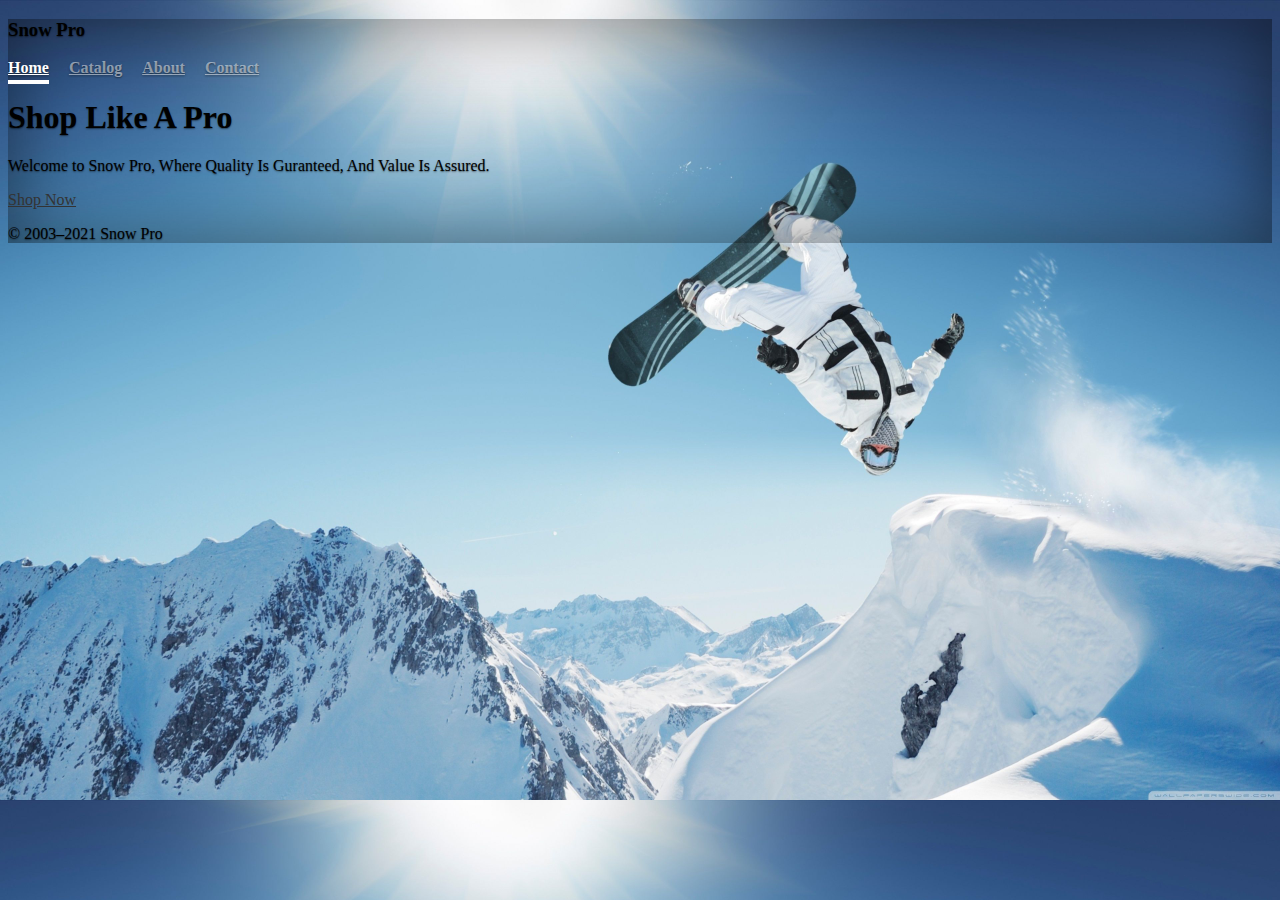
<file: index.html>
<!doctype html>
<html lang="en">
  <head>
    <meta charset="utf-8">
    <meta name="viewport" content="width=device-width, initial-scale=1, shrink-to-fit=no">
    <title>Snow Pro</title>
    <link rel="shortcut icon" type="image/png" href="logo.png"/>
    <link rel="canonical" href="https://getbootstrap.com/docs/4.5/examples/cover/">
    <!-- Bootstrap core CSS -->
    <link href="https://cdn.jsdelivr.net/npm/bootstrap@5.0.0-beta1/dist/css/bootstrap.min.css" rel="stylesheet" integrity="sha384-giJF6kkoqNQ00vy+HMDP7azOuL0xtbfIcaT9wjKHr8RbDVddVHyTfAAsrekwKmP1" crossorigin="anonymous">
    <!--Basic styles for responsive page layout-->
    <style>
      .bd-placeholder-img {
        font-size: 1.125rem;
        text-anchor: middle;
        -webkit-user-select: none;
        -moz-user-select: none;
        -ms-user-select: none;
        user-select: none;
      }
      .bg_img {
        background-size: 100%;
      }
      @media (min-width: 768px) {
        .bd-placeholder-img-lg {
          font-size: 3.5rem;
        }
      }
    </style>
    <link href="cover.css" rel="stylesheet">
  </head>
  <body class="text-center bg_img" style="background-image: url('bg1.png')">
    <div class="cover-container d-flex w-100 h-100 p-3 mx-auto flex-column">
  <header class="masthead mb-auto">
    <div class="inner">
      <h3 class="masthead-brand">Snow Pro</h3>
      <nav class="nav nav-masthead justify-content-center">
        <a class="nav-link active" href="index.html">Home</a>
        <a class="nav-link" href="catalog.html">Catalog</a>
        <a class="nav-link" href="about.html">About</a>
        <a class="nav-link" href="contact.html">Contact</a>
      </nav>
    </div>
  </header>
<!--Attributes for centered page content-->
  <main role="main" class="inner cover">
    <h1 class="cover-heading">Shop Like A Pro</h1>
    <p class="lead">Welcome to Snow Pro, Where Quality Is Guranteed, And Value Is Assured.</p>
    <p class="lead">
      <a href="catalog.html" class="btn btn-lg btn-secondary">Shop Now</a>
    </p>
  </main>
  <!-- <img src="bg1.png" class="img-fluid" alt="snowboarder"> -->
  <footer class="mastfoot mt-auto">
    <div class="inner">
      <p></p>
    </div>
    <p class="mb-1">&copy; 2003–2021 Snow Pro</p>
  </footer>
</div>
<div >
</body>
</html>
</file>
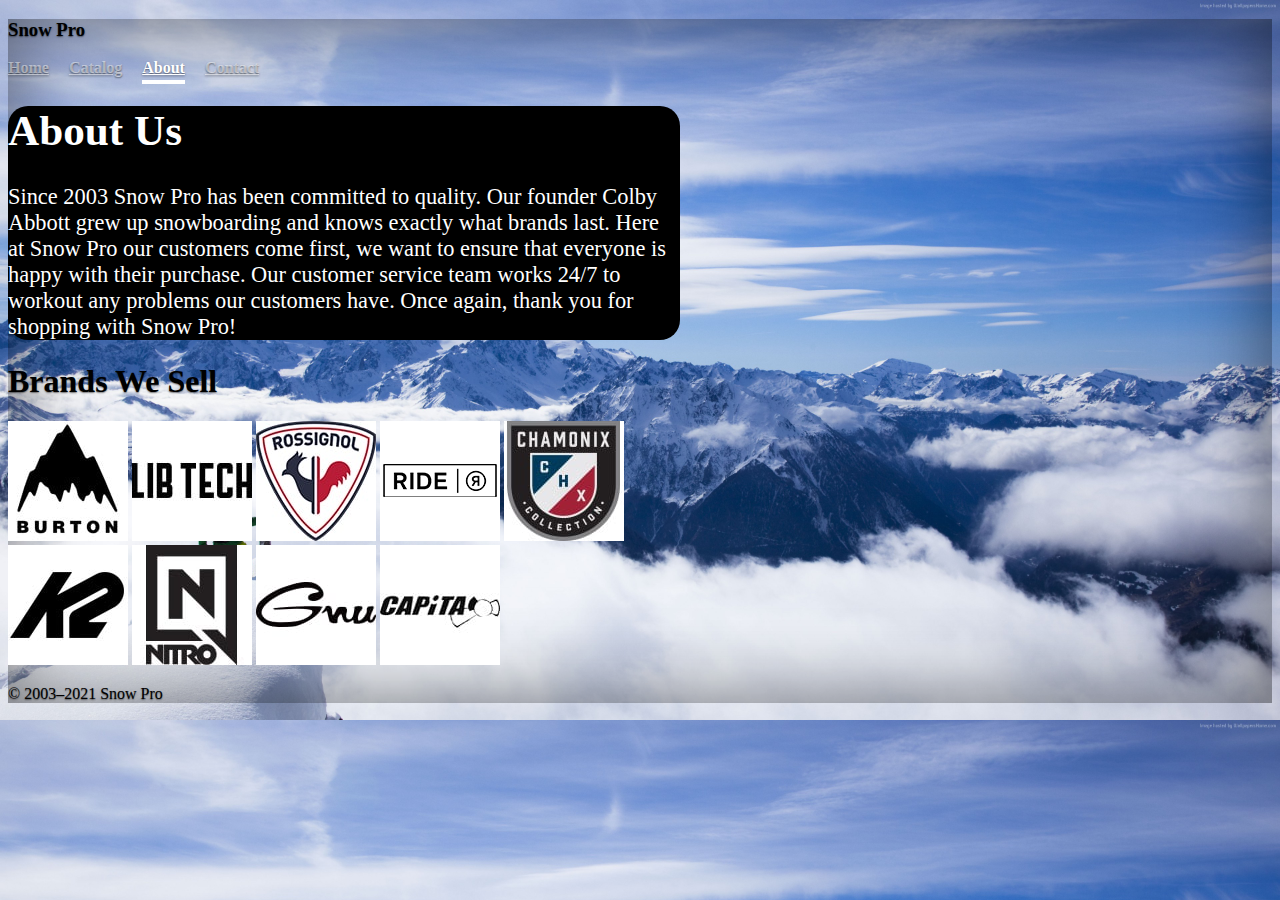
<file: about.html>
<!doctype html>
<html lang="en">
  <head>
    <meta charset="utf-8">
    <meta name="viewport" content="width=device-width, initial-scale=1, shrink-to-fit=no">
    <title>About Us</title>
    <link rel="shortcut icon" type="image/png" href="logo.png"/>

    <link rel="canonical" href="https://getbootstrap.com/docs/4.5/examples/cover/">

    <!-- Bootstrap core CSS -->
    <link href="https://cdn.jsdelivr.net/npm/bootstrap@5.0.0-beta1/dist/css/bootstrap.min.css" rel="stylesheet" integrity="sha384-giJF6kkoqNQ00vy+HMDP7azOuL0xtbfIcaT9wjKHr8RbDVddVHyTfAAsrekwKmP1" crossorigin="anonymous">
    <!--Basic styles for responsive page layout-->
    <style>
      .bd-placeholder-img {
        font-size: 1.125rem;
        text-anchor: middle;
        -webkit-user-select: none;
        -moz-user-select: none;
        -ms-user-select: none;
        user-select: none;
      }
      .bg_img {
        background-size: 100%;
      }
      @media (min-width: 768px) {
        .bd-placeholder-img-lg {
          font-size: 3.5rem;
        }
      }
      h1.footer{
        color: black;
      }
      main{
          color: white;
          background-color: black;
          border-radius: 20px;
      }
      p#about{
        font-size: 1.4em;
      }
      h1#heading{
          font-size: 2.7em;
      }
    </style>
    <link href="cover.css" rel="stylesheet">
  </head>
  <body class="text-center bg_img" style="background-image: url('bg6.png')">
    <div class="cover-container d-flex w-100 h-100 p-3 mx-auto flex-column">
        <header class="masthead mb-auto">
            <div class="inner">
              <h3 class="masthead-brand">Snow Pro</h3>
              <nav class="nav nav-masthead justify-content-center">
                <a class="nav-link" href="index.html">Home</a>
                <a class="nav-link" href="catalog.html">Catalog</a>
                <a class="nav-link active" href="about.html">About</a>
                <a class="nav-link" href="contact.html">Contact</a>
              </nav>
            </div>
        </header>

  <main role="main" class="inner cover">
    <h1 class="cover-heading" id="heading" >About Us</h1>
    <p class="lead" id="about">Since 2003 Snow Pro has been committed to quality. Our founder Colby Abbott grew up snowboarding and knows exactly what brands last. Here at Snow Pro our customers come first, we want to ensure that everyone is happy with their purchase. Our customer service team works 24/7 to workout any problems our customers have. Once again, thank you for shopping with Snow Pro!</p>
  </main>
  <footer class="mastfoot mt-auto">
    <h1 class="footer">Brands We Sell</h1>
    <div class="inner">
        <img src="logo1.png" class="img-thumbnail" alt="...">
        <img src="logo2.png" class="img-thumbnail" alt="...">
        <img src="logo3.png" class="img-thumbnail" alt="...">
        <img src="logo4.png" class="img-thumbnail" alt="...">
        <img src="logo5.png" class="img-thumbnail" alt="...">
        <img src="logo6.png" class="img-thumbnail" alt="...">
        <img src="logo7.png" class="img-thumbnail" alt="...">
        <img src="logo8.png" class="img-thumbnail" alt="...">
        <img src="logo9.png" class="img-thumbnail" alt="...">
    </div>
    <p class="mb-1">&copy; 2003–2021 Snow Pro</p>
  </footer>
</div>
</body>
</html>
</file>
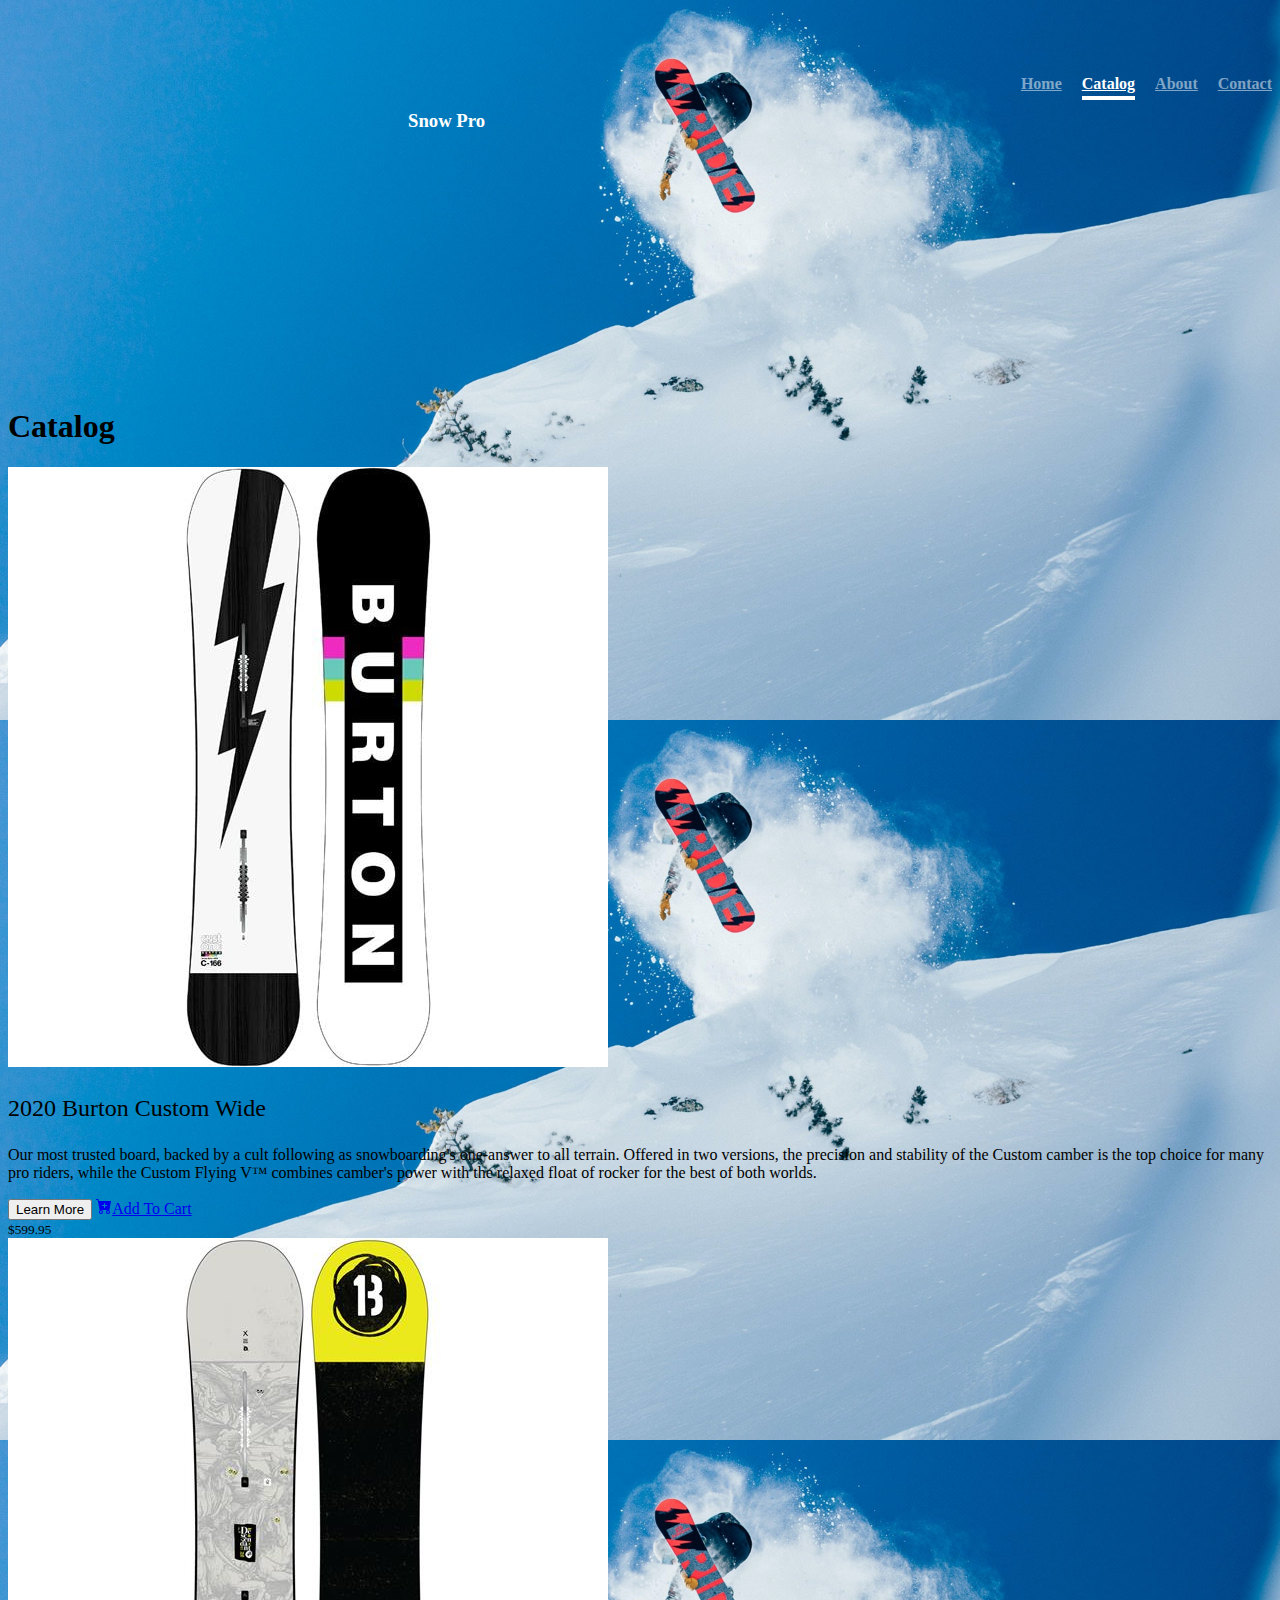
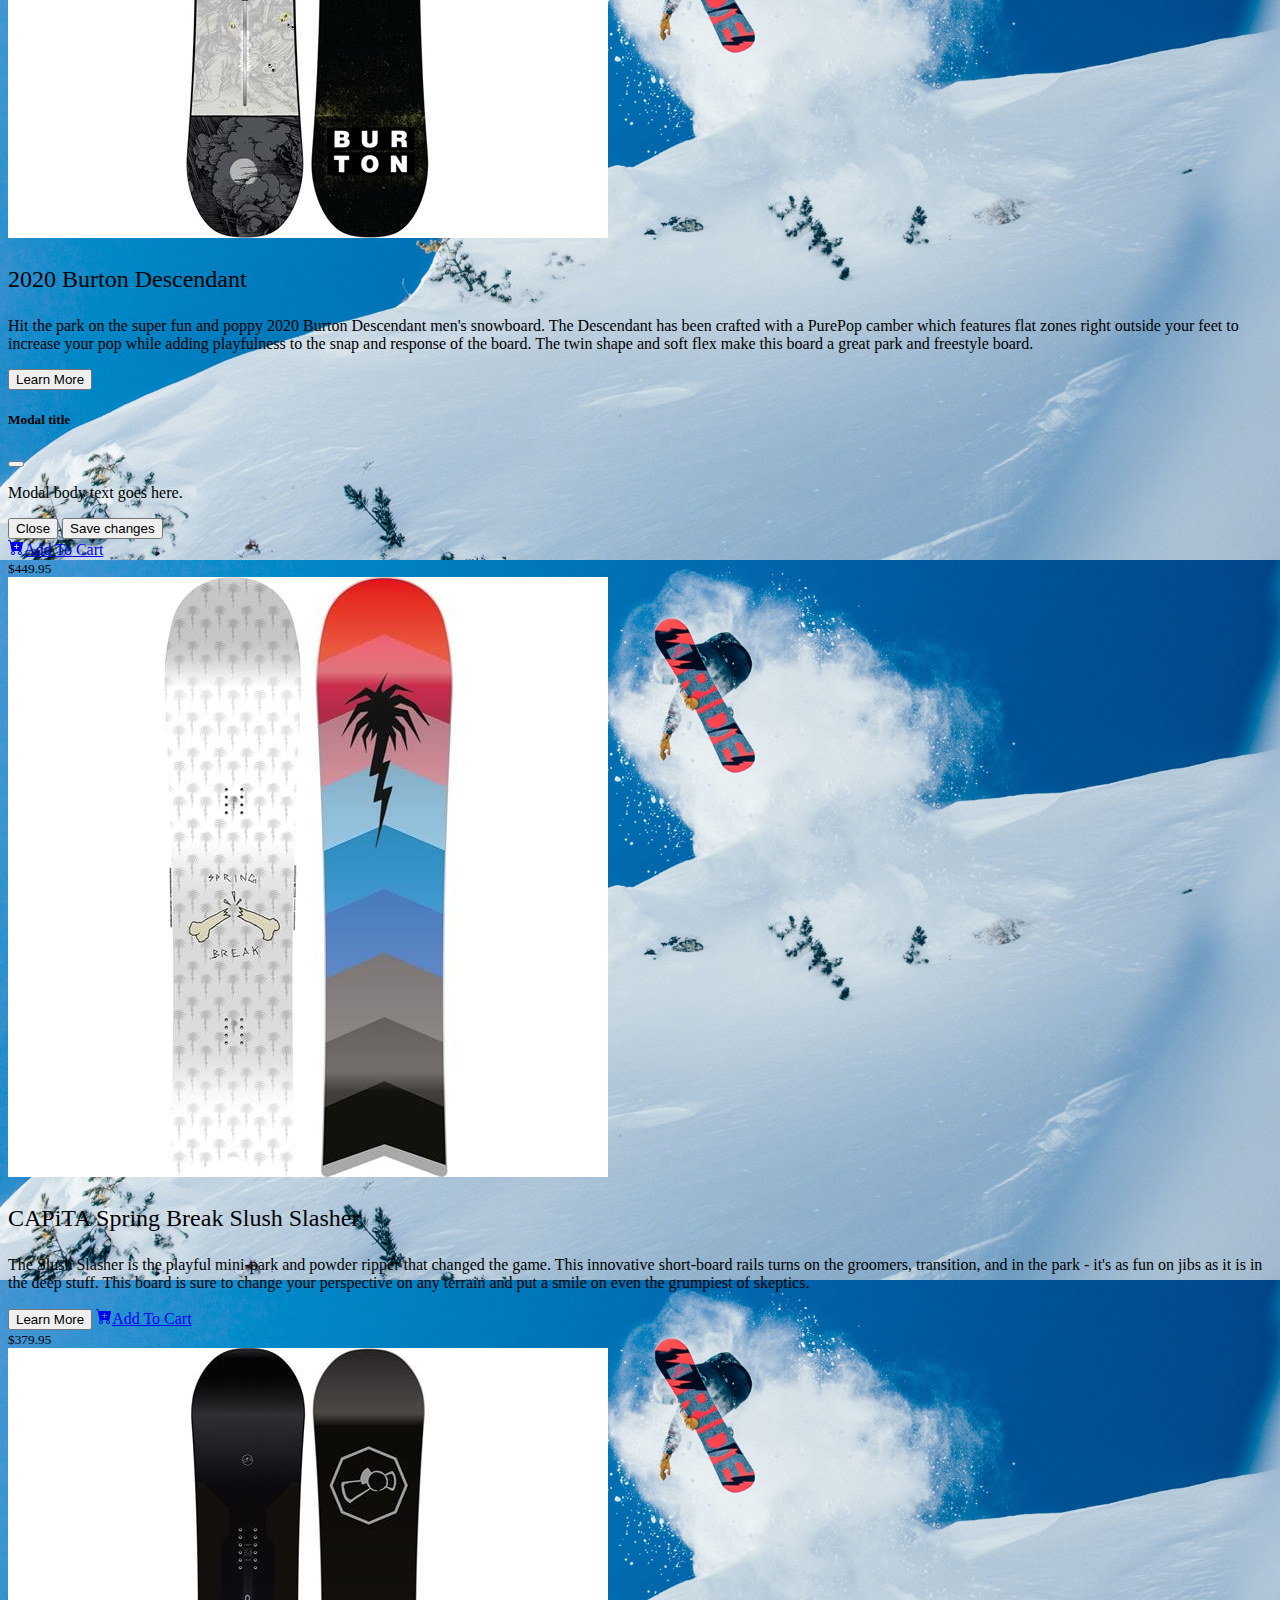
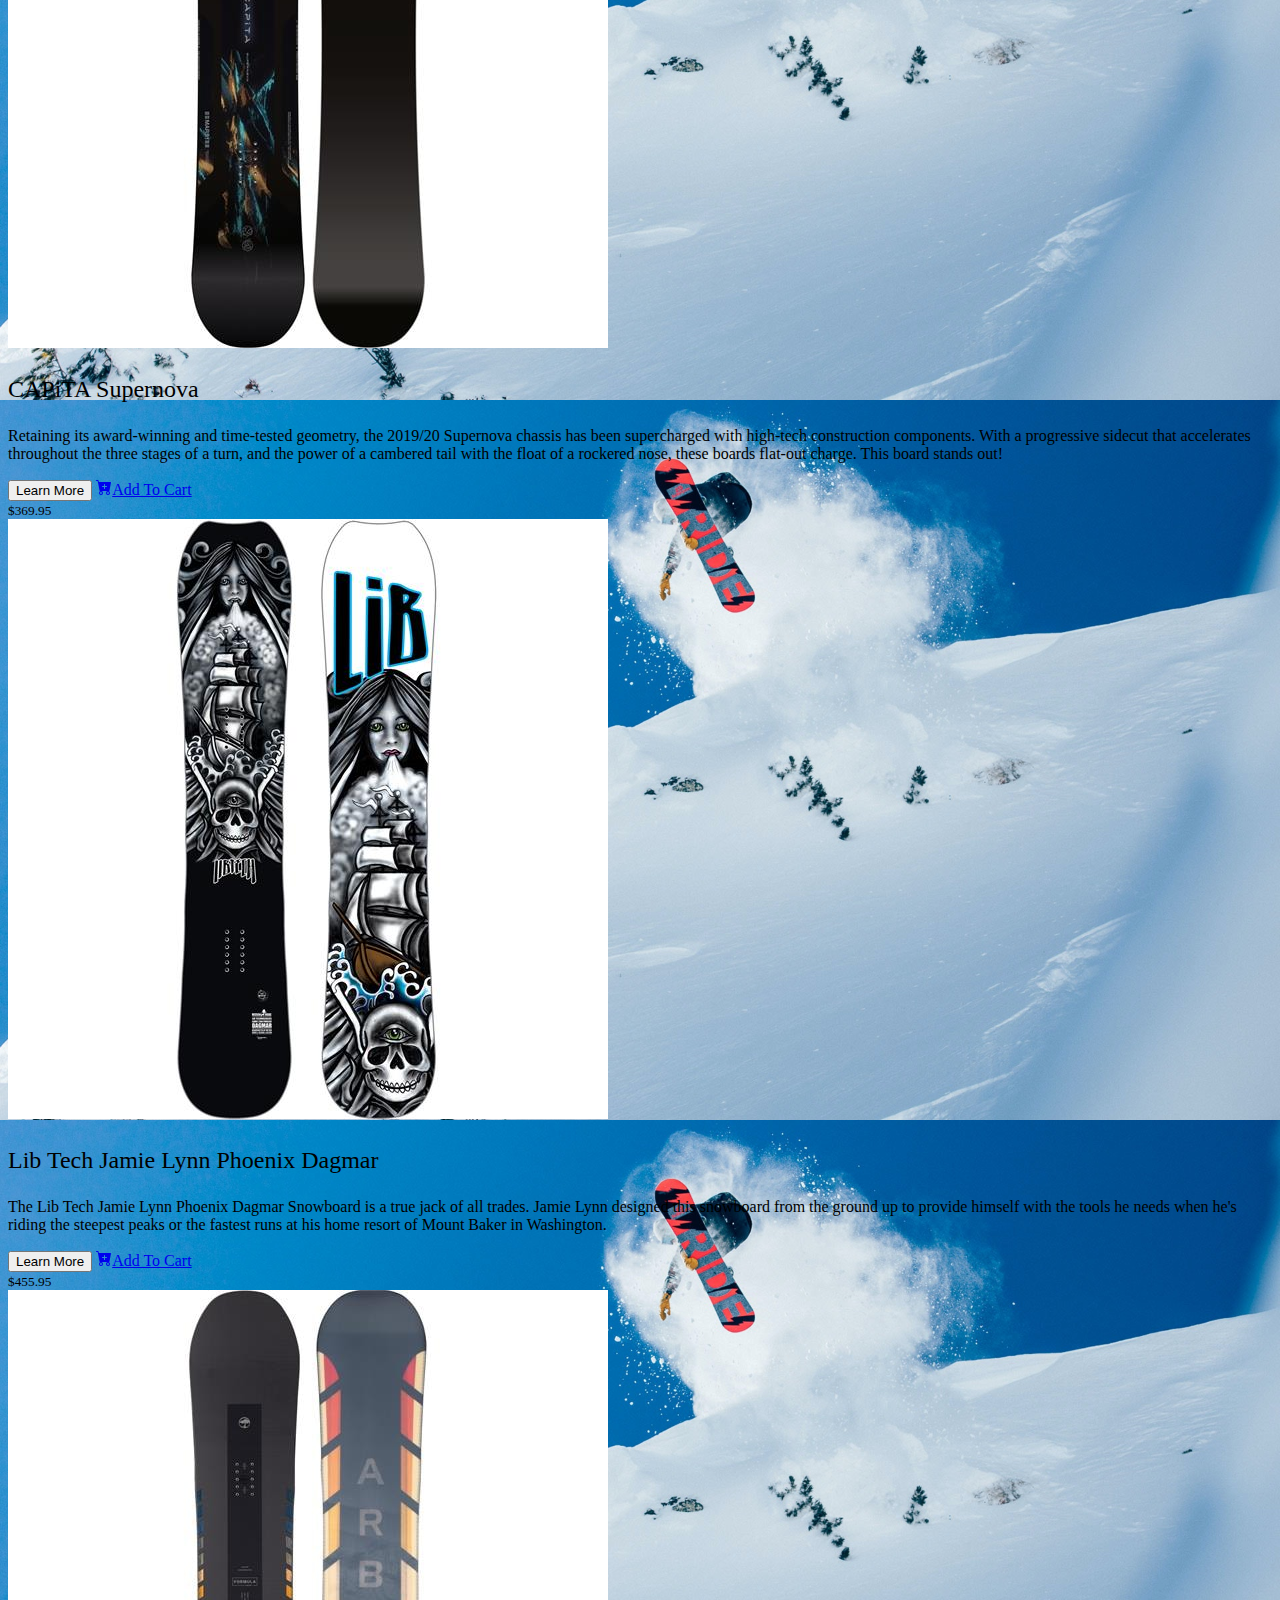
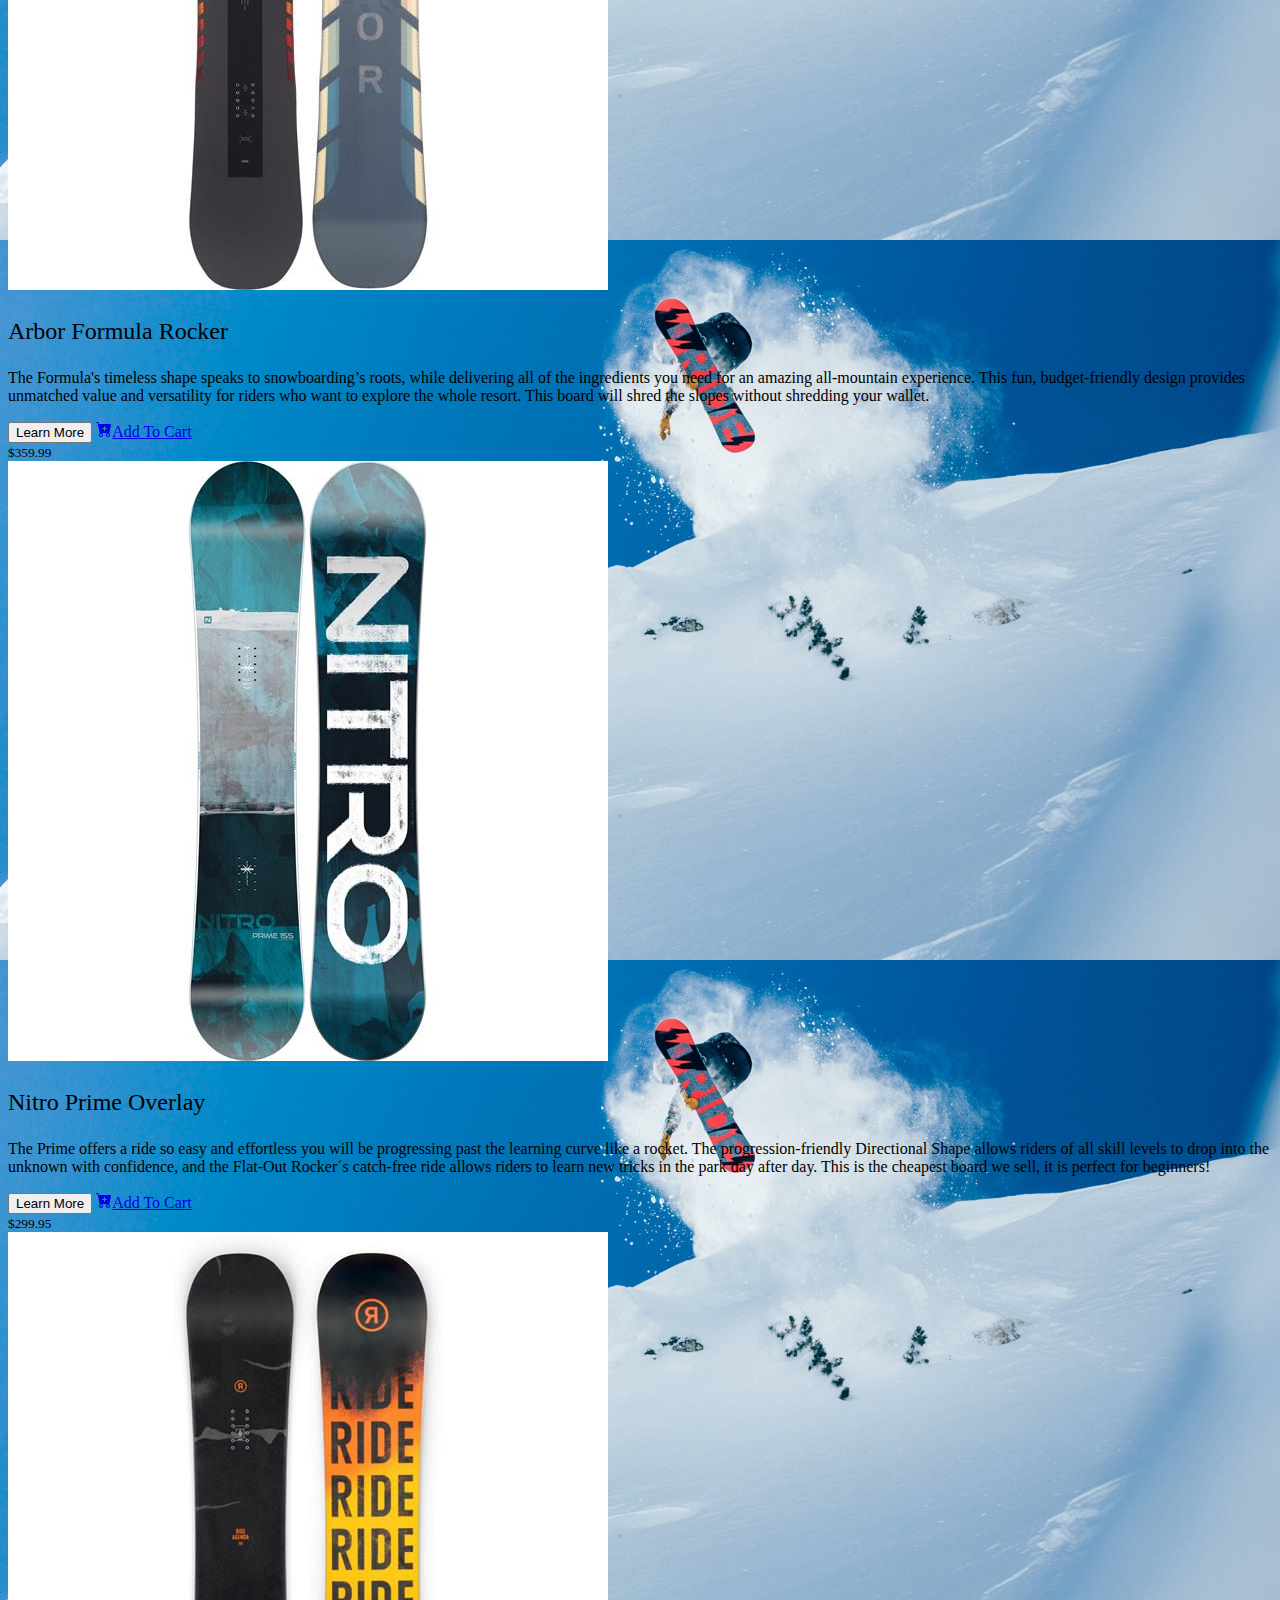
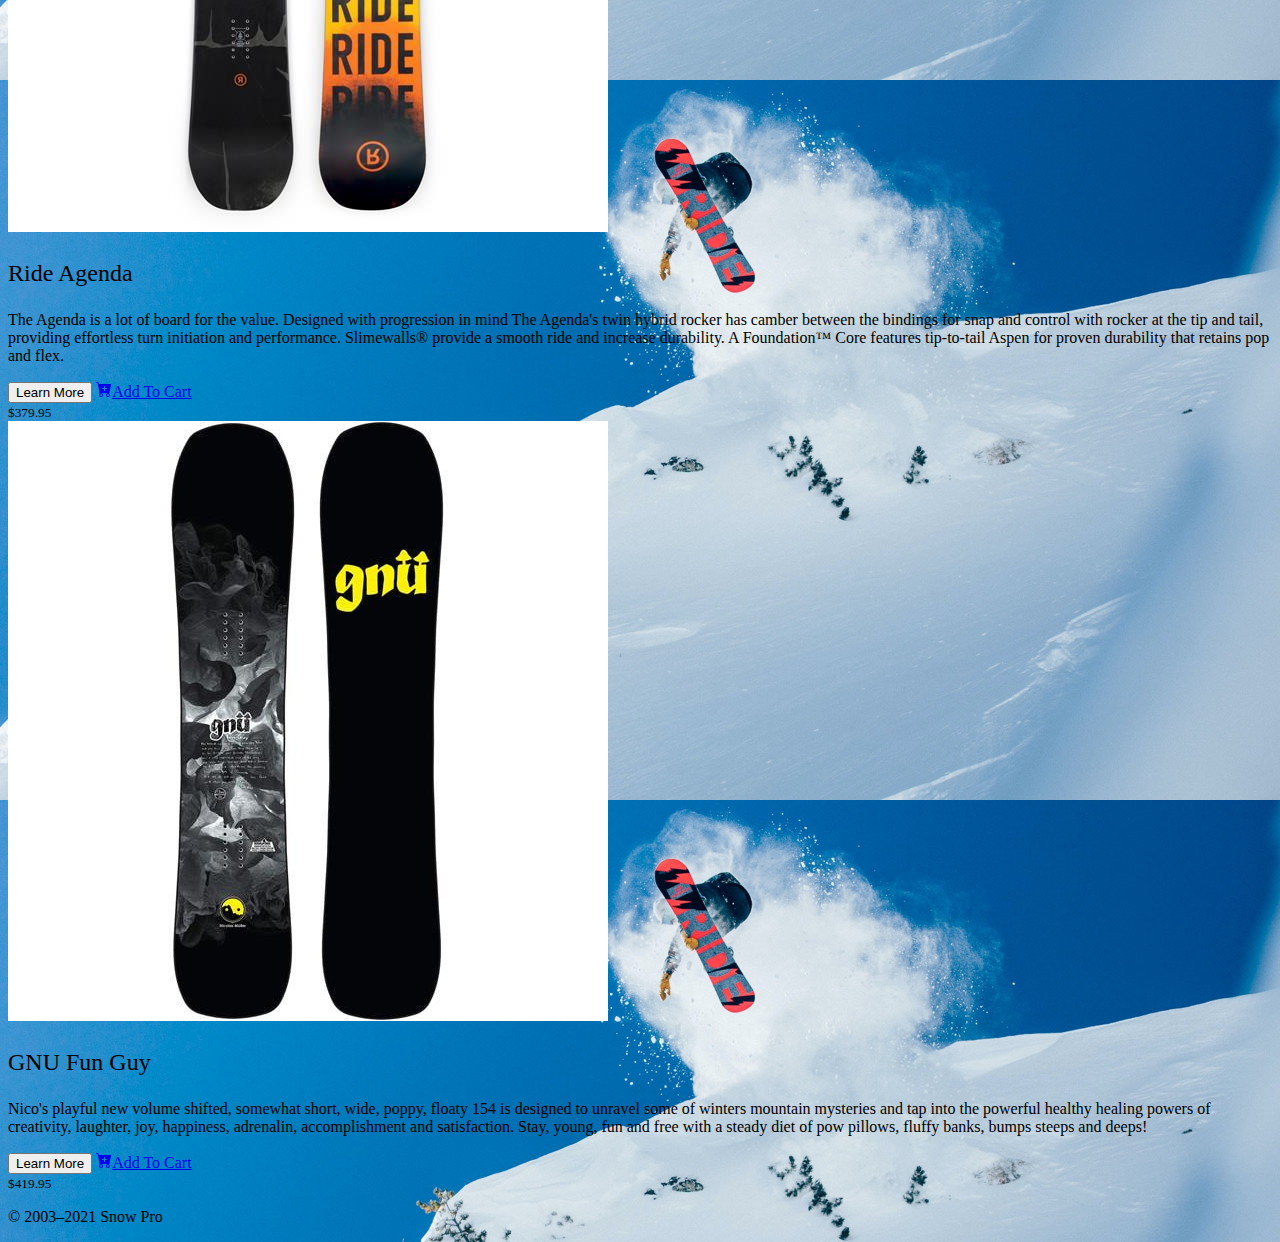
<file: catalog.html>
<!doctype html>
<html lang="en">
  <head>
    <meta charset="utf-8">
    <meta name="viewport" content="width=device-width, initial-scale=1">
    <title>Snow Pro</title>
    <link rel="shortcut icon" type="image/png" href="logo.png"/>

    <link rel="canonical" href="https://getbootstrap.com/docs/5.0/examples/album/">


    <!-- Bootstrap core CSS -->
    <link href="https://cdn.jsdelivr.net/npm/bootstrap@5.0.0-beta1/dist/css/bootstrap.min.css" rel="stylesheet" integrity="sha384-giJF6kkoqNQ00vy+HMDP7azOuL0xtbfIcaT9wjKHr8RbDVddVHyTfAAsrekwKmP1" crossorigin="anonymous">

    <style>
      .bd-placeholder-img {
        font-size: 1.125rem;
        text-anchor: middle;
        -webkit-user-select: none;
        -moz-user-select: none;
        user-select: none;
      }
      .bg_img {
        background-size: 100%;
      }
      @media (min-width: 768px) {
        .bd-placeholder-img-lg {
          font-size: 3.5rem;
        }
      }
      p#description{
        color: black;
        font-weight: 600;
      }

      .masthead {
        margin-bottom: 2rem;
      }

      .masthead-brand {
        margin-bottom: 0;
      }

      .nav-masthead .nav-link {
        padding: .25rem 0;
        font-weight: 700;
        color: rgba(255, 255, 255, .5);
        background-color: transparent;
        border-bottom: .25rem solid transparent;
      }

      .nav-masthead .nav-link:hover,
      .nav-masthead .nav-link:focus {
        border-bottom-color: rgba(255, 255, 255, .25);
      }

      .nav-masthead .nav-link + .nav-link {
        margin-left: 1rem;
      }

      .nav-masthead .active {
        color: #fff;
        border-bottom-color: #fff;
      }
      /*Makes Page Responsive*/
      @media (min-width: 48em) {
        .masthead-brand {
          float: left;
        }
        .nav-masthead {
          float: right;
        }
      }
      /*Makes Product Names Bolder*/
      p#title{
        font-weight: 500;
        font-size: 1.5em;
      }
      h1#title{
        font-size: 7em;
      }
      /*Fixes Nav Bar Spacing*/
      a#item{
        transform: translateX(-400px) translateY(16px);
      }
      h3#top{
        transform: translateX(400px) translateY(16px);
        color: white;
      }
    </style>

  </head>
  <body>
    
    <header class="masthead mb-auto">
      <div class="inner">
        <h3 class="masthead-brand" id="top">Snow Pro</h3>
        <nav class="nav nav-masthead justify-content-center" id="nav">
          <a class="nav-link" id="item" href="index.html">Home</a>
          <a class="nav-link active" id="item" href="catalog.html">Catalog</a>
          <a class="nav-link" id="item" href="about.html">About</a>
          <a class="nav-link" id="item" href="contact.html">Contact</a>
        </nav>
      </div>
    </header>

<main>

  <section class="py-5 text-center container">
    <!--Cover Image-->
    <body class="text-center bg_img" style="background-image: url('bg4.png')"></body>
    <div class="row py-lg-5">
      <div class="col-lg-6 col-md-8 mx-auto">
        <h1 class="fw-light" id="title"><br><br></h1>
        <p class="lead text-dark" id="description"></p>
        <p>
        </p>
      </div>
    </div>
  </section>

  <div class="album py-5 bg-light">
    <div class="container">
      <h1>Catalog</h1>
      <!--This Is a Container for all the products, it aligns them all neatly-->
      <div class="row row-cols-1 row-cols-sm-2 row-cols-md-3 g-3">
        <div class="col">
          <div class="card shadow-sm">
            <img src="sb1.png" class="img-thumbnail" alt="...">
            <div class="card-body">
              <p class="card-text" id="title">2020 Burton Custom Wide</p>
              <p class="card-text">Our most trusted board, backed by a cult following as snowboarding's one-answer to all terrain. Offered in two versions, the precision and stability of the Custom camber is the top choice for many pro riders, while the Custom Flying V™ combines camber's power with the relaxed float of rocker for the best of both worlds.</p>
              <div class="d-flex justify-content-between align-items-center">
                <div class="btn-group">
                  <button type="button" class="btn btn-sm btn-outline-secondary">Learn More</button>
                  <a href="checkout.html" button type="button" class="btn btn-primary">
                    <svg xmlns="http://www.w3.org/2000/svg" width="16" height="16" fill="currentColor" class="bi bi-cart-plus-fill" viewBox="0 0 16 16">
      <path d="M.5 1a.5.5 0 0 0 0 1h1.11l.401 1.607 1.498 7.985A.5.5 0 0 0 4 12h1a2 2 0 1 0 0 4 2 2 0 0 0 0-4h7a2 2 0 1 0 0 4 2 2 0 0 0 0-4h1a.5.5 0 0 0 .491-.408l1.5-8A.5.5 0 0 0 14.5 3H2.89l-.405-1.621A.5.5 0 0 0 2 1H.5zM6 14a1 1 0 1 1-2 0 1 1 0 0 1 2 0zm7 0a1 1 0 1 1-2 0 1 1 0 0 1 2 0zM9 5.5V7h1.5a.5.5 0 0 1 0 1H9v1.5a.5.5 0 0 1-1 0V8H6.5a.5.5 0 0 1 0-1H8V5.5a.5.5 0 0 1 1 0z"></path>
      </svg>Add To Cart</button></a>
                </div>
                <small class="text-muted">$599.95</small>
              </div>
            </div>
          </div>
        </div>
        <div class="col">
          <div class="card shadow-sm">
            <img src="sb2.png" class="img-thumbnail" alt="...">

            <div class="card-body">
              <p class="card-text" id="title">2020 Burton Descendant</p>
              <p class="card-text">Hit the park on the super fun and poppy 2020 Burton Descendant men's snowboard. The Descendant has been crafted with a PurePop camber which features flat zones right outside your feet to increase your pop while adding playfulness to the snap and response of the board. The twin shape and soft flex make this board a great park and freestyle board.</p>
              <div class="d-flex justify-content-between align-items-center">
                <div class="btn-group">
                  <button type="button" class="btn btn-sm btn-outline-secondary">Learn More</button>
                  <div class="modal" tabindex="-1">
                    <div class="modal-dialog">
                      <div class="modal-content">
                        <div class="modal-header">
                          <h5 class="modal-title">Modal title</h5>
                          <button type="button" class="btn-close" data-bs-dismiss="modal" aria-label="Close"></button>
                        </div>
                        <div class="modal-body">
                          <p>Modal body text goes here.</p>
                        </div>
                        <div class="modal-footer">
                          <button type="button" class="btn btn-secondary" data-bs-dismiss="modal">Close</button>
                          <button type="button" class="btn btn-primary">Save changes</button>
                        </div>
                      </div>
                    </div>
                  </div>
                  <a href="checkout.html" button type="button" class="btn btn-primary">
                    <svg xmlns="http://www.w3.org/2000/svg" width="16" height="16" fill="currentColor" class="bi bi-cart-plus-fill" viewBox="0 0 16 16">
      <path d="M.5 1a.5.5 0 0 0 0 1h1.11l.401 1.607 1.498 7.985A.5.5 0 0 0 4 12h1a2 2 0 1 0 0 4 2 2 0 0 0 0-4h7a2 2 0 1 0 0 4 2 2 0 0 0 0-4h1a.5.5 0 0 0 .491-.408l1.5-8A.5.5 0 0 0 14.5 3H2.89l-.405-1.621A.5.5 0 0 0 2 1H.5zM6 14a1 1 0 1 1-2 0 1 1 0 0 1 2 0zm7 0a1 1 0 1 1-2 0 1 1 0 0 1 2 0zM9 5.5V7h1.5a.5.5 0 0 1 0 1H9v1.5a.5.5 0 0 1-1 0V8H6.5a.5.5 0 0 1 0-1H8V5.5a.5.5 0 0 1 1 0z"></path>
      </svg>Add To Cart</button></a>
                </div>
                <small class="text-muted">$449.95</small>
              </div>
            </div>
          </div>
        </div>
        <div class="col">
          <div class="card shadow-sm">
            <img src="sb3.png" class="img-thumbnail" alt="...">

            <div class="card-body">
              <p class="card-text" id="title">CAPiTA Spring Break Slush Slasher</p>
              <p class="card-text">The Slush Slasher is the playful mini-park and powder ripper that changed the game. This innovative short-board rails turns on the groomers, transition, and in the park - it's as fun on jibs as it is in the deep stuff. This board is sure to change your perspective on any terrain and put a smile on even the grumpiest of skeptics. </p>
              <div class="d-flex justify-content-between align-items-center">
                <div class="btn-group">
                  <button type="button" class="btn btn-sm btn-outline-secondary">Learn More</button>
                  <a href="checkout.html" button type="button" class="btn btn-primary">
                    <svg xmlns="http://www.w3.org/2000/svg" width="16" height="16" fill="currentColor" class="bi bi-cart-plus-fill" viewBox="0 0 16 16">
      <path d="M.5 1a.5.5 0 0 0 0 1h1.11l.401 1.607 1.498 7.985A.5.5 0 0 0 4 12h1a2 2 0 1 0 0 4 2 2 0 0 0 0-4h7a2 2 0 1 0 0 4 2 2 0 0 0 0-4h1a.5.5 0 0 0 .491-.408l1.5-8A.5.5 0 0 0 14.5 3H2.89l-.405-1.621A.5.5 0 0 0 2 1H.5zM6 14a1 1 0 1 1-2 0 1 1 0 0 1 2 0zm7 0a1 1 0 1 1-2 0 1 1 0 0 1 2 0zM9 5.5V7h1.5a.5.5 0 0 1 0 1H9v1.5a.5.5 0 0 1-1 0V8H6.5a.5.5 0 0 1 0-1H8V5.5a.5.5 0 0 1 1 0z"></path>
      </svg>Add To Cart</button></a>
                </div>
                <small class="text-muted">$379.95</small>
              </div>
            </div>
          </div>
        </div>

        <div class="col">
          <div class="card shadow-sm">
            <img src="sb4.png" class="img-thumbnail" alt="...">

            <div class="card-body">
              <p class="card-text" id="title">CAPiTA Supernova</p>
              <p class="card-text">Retaining its award-winning and time-tested geometry, the 2019/20 Supernova chassis has been supercharged with high-tech construction components. With a progressive sidecut that accelerates throughout the three stages of a turn, and the power of a cambered tail with the float of a rockered nose, these boards flat-out charge. This board stands out!</p>
              <div class="d-flex justify-content-between align-items-center">
                <div class="btn-group">
                  <button type="button" class="btn btn-sm btn-outline-secondary">Learn More</button>
                  <a href="checkout.html" button type="button" class="btn btn-primary">
                    <svg xmlns="http://www.w3.org/2000/svg" width="16" height="16" fill="currentColor" class="bi bi-cart-plus-fill" viewBox="0 0 16 16">
      <path d="M.5 1a.5.5 0 0 0 0 1h1.11l.401 1.607 1.498 7.985A.5.5 0 0 0 4 12h1a2 2 0 1 0 0 4 2 2 0 0 0 0-4h7a2 2 0 1 0 0 4 2 2 0 0 0 0-4h1a.5.5 0 0 0 .491-.408l1.5-8A.5.5 0 0 0 14.5 3H2.89l-.405-1.621A.5.5 0 0 0 2 1H.5zM6 14a1 1 0 1 1-2 0 1 1 0 0 1 2 0zm7 0a1 1 0 1 1-2 0 1 1 0 0 1 2 0zM9 5.5V7h1.5a.5.5 0 0 1 0 1H9v1.5a.5.5 0 0 1-1 0V8H6.5a.5.5 0 0 1 0-1H8V5.5a.5.5 0 0 1 1 0z"></path>
      </svg>Add To Cart</button></a>
                </div>
                <small class="text-muted">$369.95</small>
              </div>
            </div>
          </div>
        </div>
        <div class="col">
          <div class="card shadow-sm">
            <img src="sb5.png" class="img-thumbnail" alt="...">

            <div class="card-body">
              <p class="card-text" id="title">Lib Tech Jamie Lynn Phoenix Dagmar</p>
              <p class="card-text">The Lib Tech Jamie Lynn Phoenix Dagmar Snowboard is a true jack of all trades. Jamie Lynn designed this snowboard from the ground up to provide himself with the tools he needs when he's riding the steepest peaks or the fastest runs at his home resort of Mount Baker in Washington.<br></p>
              <div class="d-flex justify-content-between align-items-center">
                <div class="btn-group">
                  <button type="button" class="btn btn-sm btn-outline-secondary">Learn More</button>
                  <a href="checkout.html" button type="button" class="btn btn-primary">
                    <svg xmlns="http://www.w3.org/2000/svg" width="16" height="16" fill="currentColor" class="bi bi-cart-plus-fill" viewBox="0 0 16 16">
      <path d="M.5 1a.5.5 0 0 0 0 1h1.11l.401 1.607 1.498 7.985A.5.5 0 0 0 4 12h1a2 2 0 1 0 0 4 2 2 0 0 0 0-4h7a2 2 0 1 0 0 4 2 2 0 0 0 0-4h1a.5.5 0 0 0 .491-.408l1.5-8A.5.5 0 0 0 14.5 3H2.89l-.405-1.621A.5.5 0 0 0 2 1H.5zM6 14a1 1 0 1 1-2 0 1 1 0 0 1 2 0zm7 0a1 1 0 1 1-2 0 1 1 0 0 1 2 0zM9 5.5V7h1.5a.5.5 0 0 1 0 1H9v1.5a.5.5 0 0 1-1 0V8H6.5a.5.5 0 0 1 0-1H8V5.5a.5.5 0 0 1 1 0z"></path>
      </svg>Add To Cart</button></a>
                </div>
                <small class="text-muted">$455.95</small>
              </div>
            </div>
          </div>
        </div>
        <div class="col">
          <div class="card shadow-sm">
            <img src="sb6.png" class="img-thumbnail" alt="...">

            <div class="card-body">
              <p class="card-text" id="title">Arbor Formula Rocker</p>
              <p class="card-text">The Formula's timeless shape speaks to snowboarding’s roots, while delivering all of the ingredients you need for an amazing all-mountain experience. This fun, budget-friendly design provides unmatched value and versatility for riders who want to explore the whole resort. This board will shred the slopes without shredding your wallet.<br></p>
              <div class="d-flex justify-content-between align-items-center">
                <div class="btn-group">
                  <button type="button" class="btn btn-sm btn-outline-secondary">Learn More</button>
                  <a href="checkout.html" button type="button" class="btn btn-primary">
                    <svg xmlns="http://www.w3.org/2000/svg" width="16" height="16" fill="currentColor" class="bi bi-cart-plus-fill" viewBox="0 0 16 16">
      <path d="M.5 1a.5.5 0 0 0 0 1h1.11l.401 1.607 1.498 7.985A.5.5 0 0 0 4 12h1a2 2 0 1 0 0 4 2 2 0 0 0 0-4h7a2 2 0 1 0 0 4 2 2 0 0 0 0-4h1a.5.5 0 0 0 .491-.408l1.5-8A.5.5 0 0 0 14.5 3H2.89l-.405-1.621A.5.5 0 0 0 2 1H.5zM6 14a1 1 0 1 1-2 0 1 1 0 0 1 2 0zm7 0a1 1 0 1 1-2 0 1 1 0 0 1 2 0zM9 5.5V7h1.5a.5.5 0 0 1 0 1H9v1.5a.5.5 0 0 1-1 0V8H6.5a.5.5 0 0 1 0-1H8V5.5a.5.5 0 0 1 1 0z"></path>
      </svg>Add To Cart</button></a>
                </div>
                <small class="text-muted">$359.99</small>
              </div>
            </div>
          </div>
        </div>

        <div class="col">
          <div class="card shadow-sm">
            <img src="sb7.png" class="img-thumbnail" alt="...">

            <div class="card-body">
              <p class="card-text" id="title">Nitro Prime Overlay</p>
              <p class="card-text">The Prime offers a ride so easy and effortless you will be progressing past the learning curve like a rocket. The progression-friendly Directional Shape allows riders of all skill levels to drop into the unknown with confidence, and the Flat-Out Rocker´s catch-free ride allows riders to learn new tricks in the park day after day. This is the cheapest board we sell, it is perfect for beginners!</p>
              <div class="d-flex justify-content-between align-items-center">
                <div class="btn-group">
                  <button type="button" class="btn btn-sm btn-outline-secondary">Learn More</button>
                  <a href="checkout.html" button type="button" class="btn btn-primary">
                    <svg xmlns="http://www.w3.org/2000/svg" width="16" height="16" fill="currentColor" class="bi bi-cart-plus-fill" viewBox="0 0 16 16">
      <path d="M.5 1a.5.5 0 0 0 0 1h1.11l.401 1.607 1.498 7.985A.5.5 0 0 0 4 12h1a2 2 0 1 0 0 4 2 2 0 0 0 0-4h7a2 2 0 1 0 0 4 2 2 0 0 0 0-4h1a.5.5 0 0 0 .491-.408l1.5-8A.5.5 0 0 0 14.5 3H2.89l-.405-1.621A.5.5 0 0 0 2 1H.5zM6 14a1 1 0 1 1-2 0 1 1 0 0 1 2 0zm7 0a1 1 0 1 1-2 0 1 1 0 0 1 2 0zM9 5.5V7h1.5a.5.5 0 0 1 0 1H9v1.5a.5.5 0 0 1-1 0V8H6.5a.5.5 0 0 1 0-1H8V5.5a.5.5 0 0 1 1 0z"></path>
      </svg>Add To Cart</button></a>
                </div>
                <small class="text-muted">$299.95</small>
              </div>
            </div>
          </div>
        </div>
        <div class="col">
          <div class="card shadow-sm">
            <img src="sb8.png" class="img-thumbnail" alt="...">

            <div class="card-body">
              <p class="card-text" id="title">Ride Agenda</p>
              <p class="card-text">The Agenda is a lot of board for the value. Designed with progression in mind The Agenda's twin hybrid rocker has camber between the bindings for snap and control with rocker at the tip and tail, providing effortless turn initiation and performance. Slimewalls® provide a smooth ride and increase durability. A Foundation™ Core features tip-to-tail Aspen for proven durability that retains pop and flex.</p>
              <div class="d-flex justify-content-between align-items-center">
                <div class="btn-group">
                  <button type="button" class="btn btn-sm btn-outline-secondary">Learn More</button>
                  <a href="checkout.html" button type="button" class="btn btn-primary">
                    <svg xmlns="http://www.w3.org/2000/svg" width="16" height="16" fill="currentColor" class="bi bi-cart-plus-fill" viewBox="0 0 16 16">
      <path d="M.5 1a.5.5 0 0 0 0 1h1.11l.401 1.607 1.498 7.985A.5.5 0 0 0 4 12h1a2 2 0 1 0 0 4 2 2 0 0 0 0-4h7a2 2 0 1 0 0 4 2 2 0 0 0 0-4h1a.5.5 0 0 0 .491-.408l1.5-8A.5.5 0 0 0 14.5 3H2.89l-.405-1.621A.5.5 0 0 0 2 1H.5zM6 14a1 1 0 1 1-2 0 1 1 0 0 1 2 0zm7 0a1 1 0 1 1-2 0 1 1 0 0 1 2 0zM9 5.5V7h1.5a.5.5 0 0 1 0 1H9v1.5a.5.5 0 0 1-1 0V8H6.5a.5.5 0 0 1 0-1H8V5.5a.5.5 0 0 1 1 0z"></path>
      </svg>Add To Cart</button></a>
                </div>
                <small class="text-muted">$379.95</small>
              </div>
            </div>
          </div>
        </div>
        <div class="col">
          <div class="card shadow-sm">
            <img src="sb9.png" class="img-thumbnail" alt="...">


            <div class="card-body">
              <p class="card-text" id="title">GNU Fun Guy</p>
              <p class="card-text">Nico's playful new volume shifted, somewhat short, wide, poppy, floaty 154 is designed to unravel some of winters mountain mysteries and tap into the powerful healthy healing powers of creativity, laughter, joy, happiness, adrenalin, accomplishment and satisfaction. Stay, young, fun and free with a steady diet of pow pillows, fluffy banks, bumps steeps and deeps!</p>
              <div class="d-flex justify-content-between align-items-center">
                <div class="btn-group">
                  <button type="button" class="btn btn-sm btn-outline-secondary">Learn More</button>
                  <a href="checkout.html" button type="button" class="btn btn-primary">
                    <svg xmlns="http://www.w3.org/2000/svg" width="16" height="16" fill="currentColor" class="bi bi-cart-plus-fill" viewBox="0 0 16 16">
      <path d="M.5 1a.5.5 0 0 0 0 1h1.11l.401 1.607 1.498 7.985A.5.5 0 0 0 4 12h1a2 2 0 1 0 0 4 2 2 0 0 0 0-4h7a2 2 0 1 0 0 4 2 2 0 0 0 0-4h1a.5.5 0 0 0 .491-.408l1.5-8A.5.5 0 0 0 14.5 3H2.89l-.405-1.621A.5.5 0 0 0 2 1H.5zM6 14a1 1 0 1 1-2 0 1 1 0 0 1 2 0zm7 0a1 1 0 1 1-2 0 1 1 0 0 1 2 0zM9 5.5V7h1.5a.5.5 0 0 1 0 1H9v1.5a.5.5 0 0 1-1 0V8H6.5a.5.5 0 0 1 0-1H8V5.5a.5.5 0 0 1 1 0z"></path>
      </svg>Add To Cart</button></a>
                </div>
                <small class="text-muted">$419.95</small>
              </div>
            </div>
          </div>
        </div>
      </div>
    </div>
  </div>

</main>

<footer class="text-muted py-5">
  <div class="container">
    <p class="float-end mb-1">
      <a href="#"></a>
    </p>
    <p class="mb-1"></p>
    <p class="mb-0"></p>
  </div>
  <p class="mb-1">&copy; 2003–2021 Snow Pro</p>
</footer>


<script src="https://cdn.jsdelivr.net/npm/bootstrap@5.0.0-beta1/dist/js/bootstrap.bundle.min.js" integrity="sha384-ygbV9kiqUc6oa4msXn9868pTtWMgiQaeYH7/t7LECLbyPA2x65Kgf80OJFdroafW" crossorigin="anonymous"></script>

      
  </body>
</html>
</file>
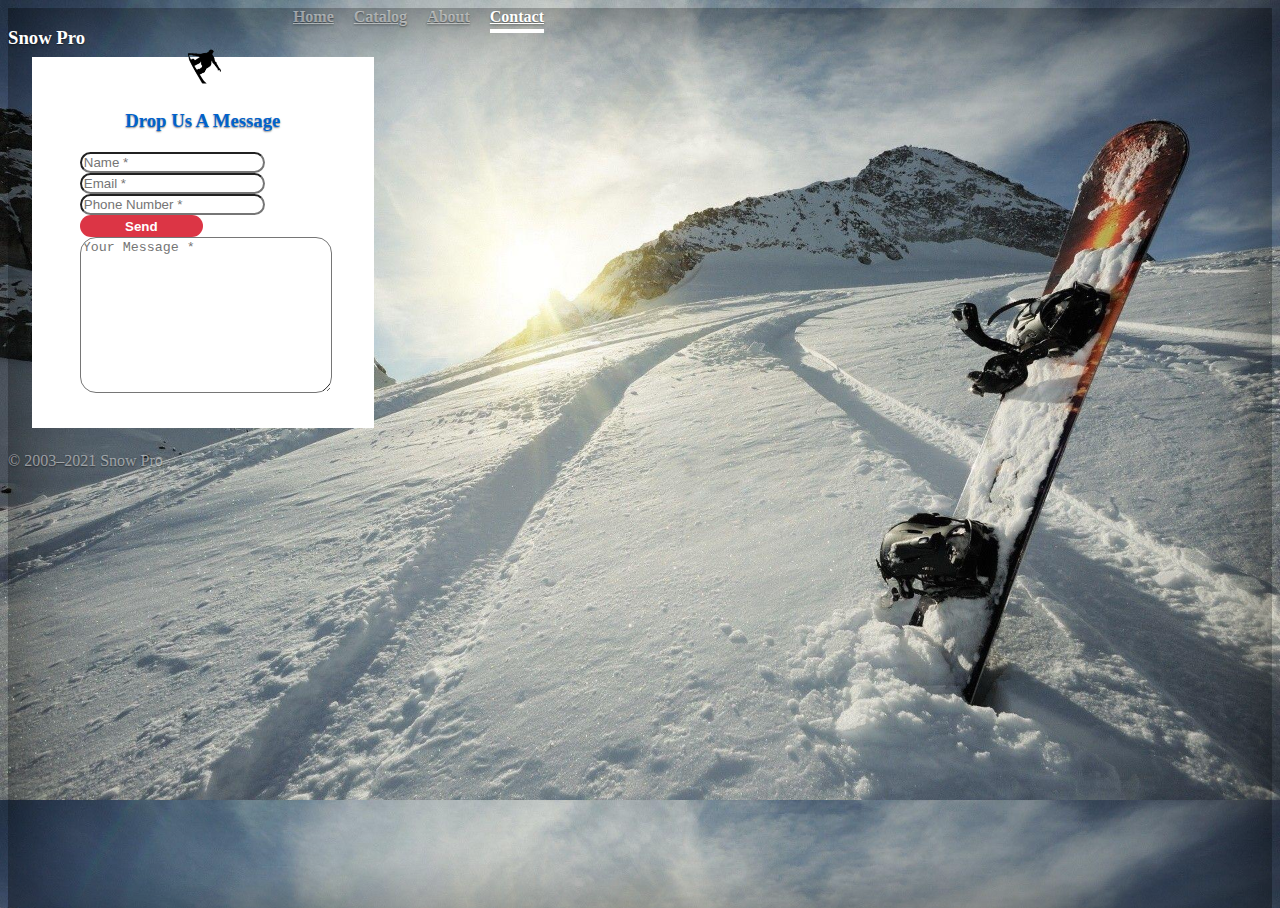
<file: contact.html>
<!doctype html>
<html lang="en">
  <head>
    <meta charset="utf-8">
    <meta name="viewport" content="width=device-width, initial-scale=1, shrink-to-fit=no">
    <title>Contact Snow Pro</title>
    <link rel="shortcut icon" type="image/png" href="logo.png"/>

    <link rel="canonical" href="https://getbootstrap.com/docs/4.5/examples/cover/">

    <!-- Bootstrap core CSS -->
    <link href="https://cdn.jsdelivr.net/npm/bootstrap@5.0.0-beta1/dist/css/bootstrap.min.css" rel="stylesheet" integrity="sha384-giJF6kkoqNQ00vy+HMDP7azOuL0xtbfIcaT9wjKHr8RbDVddVHyTfAAsrekwKmP1" crossorigin="anonymous">
    <!--Basic styles for responsive page layout-->
    <style>
      .bd-placeholder-img {
        font-size: 1.125rem;
        text-anchor: middle;
        -webkit-user-select: none;
        -moz-user-select: none;
        -ms-user-select: none;
        user-select: none;
      }
      .bg_img {
        background-size: 100%;
      }
      @media (min-width: 768px) {
        .bd-placeholder-img-lg {
          font-size: 3.5rem;
        }
      }
        .contact-form{
        background: #fff;
        margin-top: 10%;
        margin-bottom: 5%;
        width: 70%;
        }
        .contact-form .form-control{
        border-radius:1rem;
        }
        .contact-image{
        text-align: center;
        }
        .contact-image img{
        border-radius: 6rem;
        width: 11%;
        margin-top: -3%;
        transform: rotate(29deg);
        }
        .contact-form form{
        padding: 14%;
        }
        .contact-form form .row{
        margin-bottom: -7%;
        }
        .contact-form h3{
        margin-bottom: 8%;
        margin-top: -10%;
        text-align: center;
        color: #0062cc;
        }
        .contact-form .btnContact {
        width: 50%;
        border: none;
        border-radius: 1rem;
        padding: 1.5%;
        background: #dc3545;
        font-weight: 600;
        color: #fff;
        cursor: pointer;
        }
        .btnContactSubmit
        {
        width: 50%;
        border-radius: 1rem;
        padding: 1.5%;
        color: #fff;
        background-color: #0062cc;
        border: none;
        cursor: pointer;
        }
    </style>
    <!-- Custom styles for this template -->
    <link href="contact.css" rel="stylesheet">
  </head>
  <body class="text-center bg_img" style="background-image: url('bg2.png')">
    <div class="cover-container d-flex w-100 h-100 p-3 mx-auto flex-column">
  <header class="masthead mb-auto">
    <div class="inner">
      <h3 class="masthead-brand">Snow Pro</h3>
      <nav class="nav nav-masthead justify-content-center">
        <a class="nav-link" href="index.html">Home</a>
        <a class="nav-link" href="catalog.html">Catalog</a>
        <a class="nav-link" href="about.html">About</a>
        <a class="nav-link active" href="contact.html">Contact</a>
      </nav>
    </div>
  </header>
<!--Attributes for centered page content-->
  <main role="main" class="inner cover">
    <div class="container contact-form">
            <div class="contact-image">
                <img src="icon3.png" alt="snowboarder"/>
            </div>
            <!--Sends the form input to an app (Not Yet Functional)-->
            <form method="post" action="https://submitform.app/P3_OEQY8x">
                <h3>Drop Us A Message</h3>
               <div class="row">
                    <div class="col-md-6">
                        <div class="form-group">
                            <!--Customer Name Input-->
                            <input type="text" name="txtName" class="form-control" placeholder="Name *" value=""/>
                        </div>
                        <div class="form-group">
                            <!--Customer Email Input-->
                            <input type="text" name="txtEmail" class="form-control" placeholder="Email *" value=""/>
                        </div>
                        <div class="form-group">
                            <!--Customer Phone Number Input-->
                            <input type="text" name="txtPhone" class="form-control" placeholder="Phone Number *" value=""/>
                        </div>
                        <div class="form-group">
                            <!--Form Submit Button-->
                            <input type="submit" name="btnSubmit" class="btnContact" value="Send"/>
                        </div>
                    </div>
                    <div class="col-md-6">
                        <div class="form-group">
                            <!--Customer Message Input-->
                            <textarea name="txtMsg" class="form-control" placeholder="Your Message *" style="width: 100%; height: 150px;"></textarea>
                        </div>
                    </div>
                </div>
            </form>
</div>
  </main>
  <!-- <img src="bg1.png" class="img-fluid" alt="snowboarder"> -->
  <footer class="mastfoot mt-auto">
    <div class="inner">
      <p></p>
    </div>
    <p class="mb-1">&copy; 2003–2021 Snow Pro</p>
  </footer>
</div>
<div >
</body>
</html>
</file>
<file: cover.css>
/*
 * Globals
 */


/* Custom default button */
.btn-secondary,
.btn-secondary:hover,
.btn-secondary:focus {
  color: #333;
  text-shadow: none; /* Prevent inheritance from `body` */
}


/*
 * Base structure
 */

body {
  text-shadow: 0 .05rem .1rem rgba(0, 0, 0, .5);
  box-shadow: inset 0 0 5rem rgba(0, 0, 0, .5);
}

.cover-container {
  max-width: 42em;
}


/*
 * Header
 */

.nav-masthead .nav-link {
  padding: .25rem 0;
  font-weight: 700;
  color: rgba(255, 255, 255, .5);
  background-color: transparent;
  border-bottom: .25rem solid transparent;
}

.nav-masthead .nav-link:hover,
.nav-masthead .nav-link:focus {
  border-bottom-color: rgba(255, 255, 255, .25);
}

.nav-masthead .nav-link + .nav-link {
  margin-left: 1rem;
}

.nav-masthead .active {
  color: #fff;
  border-bottom-color: #fff;
}
/*nav{
  background: url('logo.png');
}*?
</file>
<file: contact.css>
/*
 * Globals
 */

/* Links */
a,
a:focus,
a:hover {
  color: #fff;
}

/* Custom default button */
.btn-secondary,
.btn-secondary:hover,
.btn-secondary:focus {
  color: #333;
  text-shadow: none; /* Prevent inheritance from `body` */
  background-color: #fff;
  border: .05rem solid #fff;
}


/*
 * Base structure
 */

html,
body {
  height: 100%;
}

/*Creates a flex box for the centered page content*/
body {
  display: -ms-flexbox;
  display: flex;
  color: #fff;
  text-shadow: 0 .05rem .1rem rgba(0, 0, 0, .5);
  box-shadow: inset 0 0 5rem rgba(0, 0, 0, .5);
}

/*Sets the body of the container so it doesn't overflow*/
.cover-container {
  max-width: 42em;
}


/*
 * Header
 */
.masthead {
  margin-bottom: 2rem;
}

.masthead-brand {
  margin-bottom: 0;
}

.nav-masthead .nav-link {
  padding: .25rem 0;
  font-weight: 700;
  color: rgba(255, 255, 255, .5);
  background-color: transparent;
  border-bottom: .25rem solid transparent;
}

.nav-masthead .nav-link:hover,
.nav-masthead .nav-link:focus {
  border-bottom-color: rgba(255, 255, 255, .25);
}

.nav-masthead .nav-link + .nav-link {
  margin-left: 1rem;
}

.nav-masthead .active {
  color: #fff;
  border-bottom-color: #fff;
}

@media (min-width: 48em) {
  .masthead-brand {
    float: left;
  }
  .nav-masthead {
    float: right;
  }
}


/*
 * Cover
 */
.cover {
  padding: 0 1.5rem;
}
.cover .btn-lg {
  padding: .75rem 1.25rem;
  font-weight: 700;
}


/*
 * Footer
 */
.mastfoot {
  color: rgba(255, 255, 255, .5);
}

.contact-form{
    background: #fff;
    margin-top: 10%;
    margin-bottom: 5%;
    width: 70%;
  }
  .contact-form .form-control{
    border-radius:1rem;
  }
  .contact-image{
    text-align: center;
  }
  .contact-image img{
    border-radius: 6rem;
    width: 11%;
    margin-top: -3%;
    transform: rotate(29deg);
  }
  .contact-form form{
    padding: 14%;
  }
  .contact-form form .row{
    margin-bottom: -7%;
  }
  .contact-form h3{
    margin-bottom: 8%;
    margin-top: -10%;
    text-align: center;
    color: #0062cc;
  }
  .contact-form .btnContact {
    width: 50%;
    border: none;
    border-radius: 1rem;
    padding: 1.5%;
    background: #dc3545;
    font-weight: 600;
    color: #fff;
    cursor: pointer;
  }
  .btnContactSubmit
  {
    width: 50%;
    border-radius: 1rem;
    padding: 1.5%;
    color: #fff;
    background-color: #0062cc;
    border: none;
    cursor: pointer;
  }
</file>
